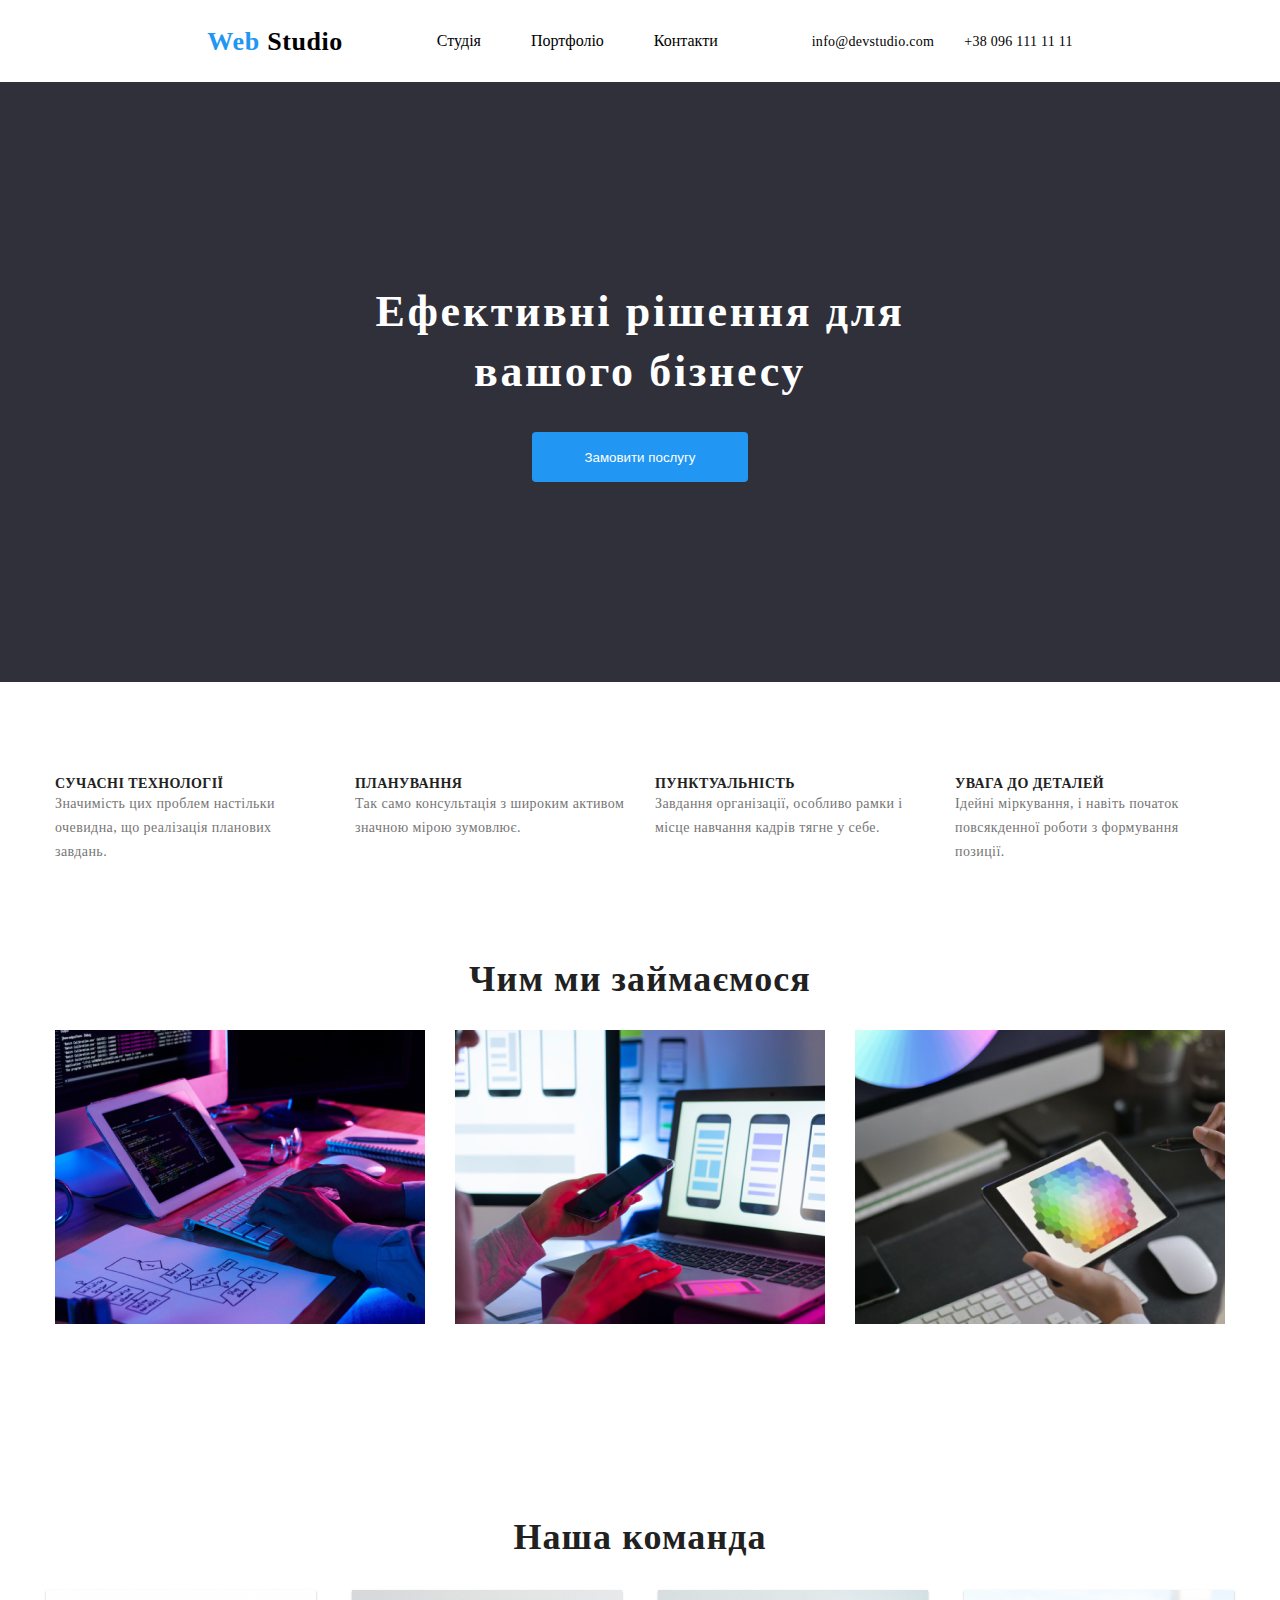
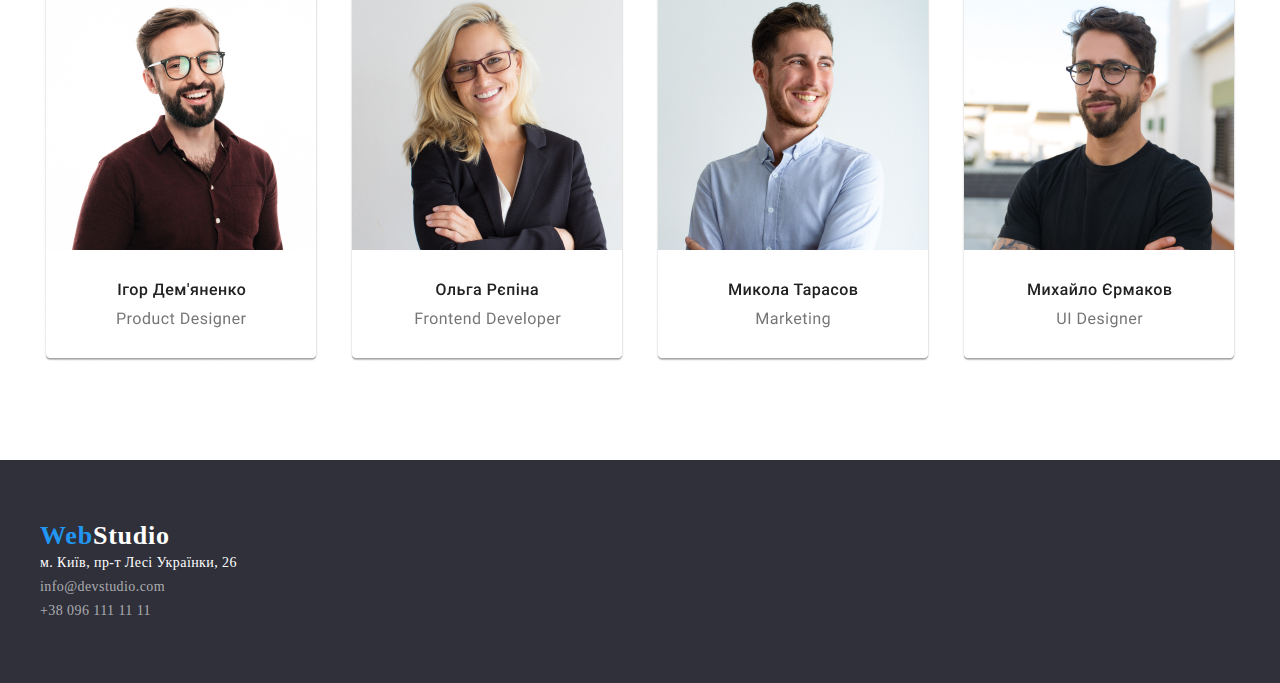
<file: index.html>
<!DOCTYPE html>
<html lang="en">
<head>
    <meta charset="UTF-8">
    <meta http-equiv="X-UA-Compatible" content="IE=edge">
    <meta name="viewport" content="width=device-width, initial-scale=1.0">
    <title>figma</title>
   <link rel="stylesheet" href="./style.css">
</head>
<body>
   <header class="header">
    <a  class="logo"     href="">
        Web <span  class="logo-header" >Studio </span>   
    </a>
    <nav>
        <ul class="nav-list">
            <li class="nav-list-item"><a target="_blank" class="nav-list-link"  href="./index.html">Студія</a></li>
            <li class="nav-list-item"><a target="_blank"  class="nav-list-link"  href="./portfolio.html">Портфоліо</a></li>
            <li class="nav-list-item"><a   class="nav-list-link"  href="">Контакти</a></li>
        </ul>
    </nav>
<ul class="contaks-list"><li><a  class="contaks-list-link" href="">info@devstudio.com</a></li>
<li><a class="contaks-list-link"    href="">+38 096 111 11 11</a></li></ul>
   </header>
     <main>
        <section class="section-hero">
          <h1 class="section-hero-title">Ефективні рішення для вашого бізнесу</h1> 
          <button class="section-hero-btn">Замовити послугу</button> 
        </section>
        <section class="section-features">
            <ul class="features-list">
                <li class="features-list-item"><h3 class="features-list-title">СУЧАСНІ ТЕХНОЛОГІЇ</h3><p class="features-list-text">Значимість цих проблем настільки очевидна, що реалізація планових завдань.</p></li>
                <li class="features-list-item" ><h3 class="features-list-title">ПЛАНУВАННЯ</h3><p class="features-list-text">Так само консультація з широким активом значною мірою зумовлює.</p></li>
                <li  class="features-list-item"><h3 class="features-list-title">ПУНКТУАЛЬНІСТЬ</h3><p class="features-list-text">Завдання організації, особливо рамки і місце навчання кадрів тягне у себе.</p></li>
                <li  class="features-list-item"><h3 class="features-list-title">УВАГА ДО ДЕТАЛЕЙ</h3><p class="features-list-text">Ідейні міркування, і навіть початок повсякденної роботи з формування позиції.</p></li>
            </ul>
        </section>
        <section class="section-work">
           <h3 class="section-work-title">Чим ми займаємося</h3> 
           <ul class="work-list">
            <li class="work-list-item"><img class="work-list-img" src="img.jpg" alt=""> 
            <li class="work-list-item"><img class="work-list-img"  src="img (1).jpg" alt=""></li>
            <li class="work-list-item"><img class="work-list-img"  src="img (2).jpg" alt=""></li>
           </ul>
        </section  >
   <section class="work-team">
    <h3 class="work-team-title" > Наша команда</h3>
    <ul class="team-list">
        <li class="team-list-item">
            <img src="team card 1.jpg" alt="">
           
        
        </li>
        <li class="team-list-item">
            <img src="team card 2.jpg" alt="">
            
        </li>
        <li  class="team-list-item" >
            <img src="team card 3.jpg" alt="">
            
        </li>
        <li  class="team-list-item">
            <img src="team card 4.jpg" alt="">
            
        </li>
    </ul>
   </section>
     </main>
     <footer class=footer>
   <div class="box">
    <a class="logo" href="" >
            Web<span class="logo-footer">Studio</span>
        </a>
        <address class="address">
            <ul class="address-list">
            <li class="address-list-item">  <a class="address-list-link location-link" href="">м. Київ, пр-т Лесі Українки, 26</a></li>
            <li class="address-list-item"> <a class="address-list-link"  href="">info@devstudio.com</a></li>
            <li class="address-list-item"> <a class="address-list-link"  href="">+38 096 111 11 11</a></li>
            <a href=""></a>
        </ul></address>
   </div>
     </footer>
</body>
</html>
</file>
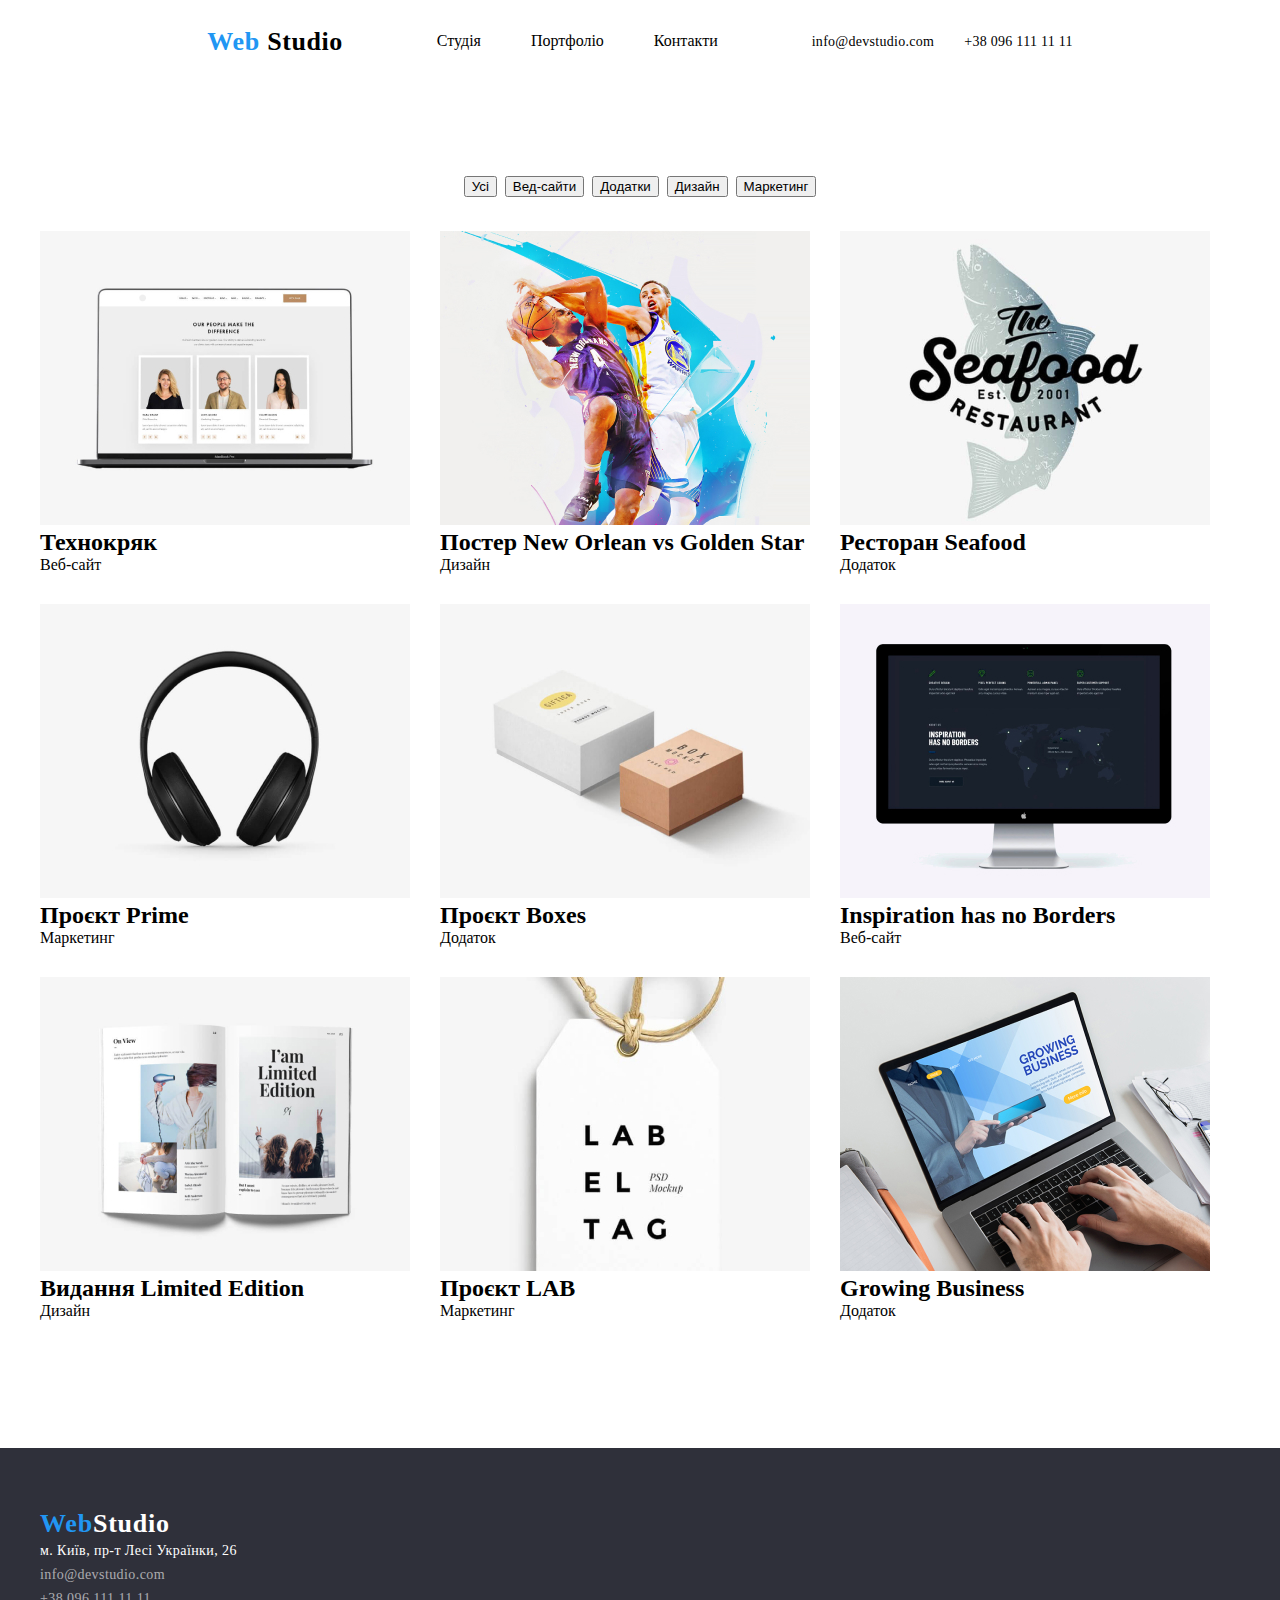
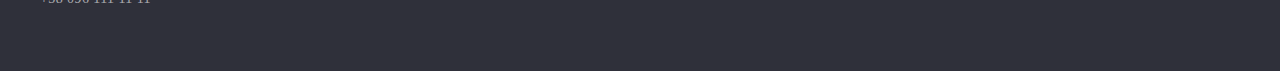
<file: portfolio.html>
<!DOCTYPE html>
<html lang="en">
<head>
    <meta charset="UTF-8">
    <meta http-equiv="X-UA-Compatible" content="IE=edge">
    <meta name="viewport" content="width=device-width, initial-scale=1.0">
    <title>figma</title>
    <link rel="stylesheet" href="./style.css">
</head>
<body>
    <header class="header">
        <a  class="logo"     href="">
            Web <span  class="logo-header" >Studio </span>   
        </a>
        <nav>
            <ul class="nav-list">
                <li class="nav-list-item"><a target="_blank"  class="nav-list-link"  href="./index.html">Студія</a></li>
                <li class="nav-list-item"><a  target="_blank" class="nav-list-link"  href="./portfolio.html">Портфоліо</a></li>
                <li class="nav-list-item"><a   class="nav-list-link"  href="">Контакти</a></li>
            </ul>
        </nav>
    <ul class="contaks-list"><li><a  class="contaks-list-link" href="">info@devstudio.com</a></li>
    <li><a class="contaks-list-link"    href="">+38 096 111 11 11</a></li></ul>
       </header>
       <main>
        <section class="portfolio-section">
            <ul class="buttons-list">
                <li><button>Усі</button></li>
                <li><button>Вед-сайти</button></li>
                <li><button>Додатки</button></li>
                <li><button>Дизайн</button></li>
                <li><button>Маркетинг</button></li>
            </ul>
         <ul class="portfolio-list">
            <li>
                <img src="./img (11).jpg" alt="">
                <h2>Технокряк</h2>
                <p>Веб-сайт</p>
            </li>
            <li>
                <img src="./img (10).jpg" alt="">
                <h2>Постер New Orlean vs Golden Star</h2>
                <p>Дизайн</p>
                    
            </li>
            <li>
                <img src="./img (9).jpg" alt="">
                <h2>Ресторан Seafood</h2>
                <p>Додаток</p>
            </li>
            <li>
                <img src="./img (8).jpg" alt="">
                <h2>Проєкт Prime</h2>
                <p>Маркетинг</p>
            </li>
            <li>
                <img src="./img (7).jpg" alt="">
                <h2>Проєкт Boxes</h2>
                <p>Додаток</p>
            </li>
            <li>
                <img src="./img (6).jpg" alt="">
                <h2>Inspiration has no Borders</h2>
                <p>Веб-сайт</p>
            </li>
            <li>
                <img src="./img (5).jpg" alt="">
                <h2>Видання Limited Edition</h2>
                <p>Дизайн</p>
            </li>
            <li>
                <img src="./img (4).jpg" alt="">
                <h2>Проєкт LAB</h2>
                <p>Маркетинг</p>
            </li>
            <li>
                <img src="./img (3).jpg" alt="">
                <h2>Growing Business</h2>
                <p>Додаток</p>
            </li>
         </ul>
        </section>
       </main>
       <footer class=footer>
        <div class="box">
         <a class="logo" href="" >
                 Web<span class="logo-footer">Studio</span>
             </a>
             <address class="address">
                 <ul class="address-list">
                 <li class="address-list-item">  <a class="address-list-link location-link" href="">м. Київ, пр-т Лесі Українки, 26</a></li>
                 <li class="address-list-item"> <a class="address-list-link"  href="">info@devstudio.com</a></li>
                 <li class="address-list-item"> <a class="address-list-link"  href="">+38 096 111 11 11</a></li>
                 <a href=""></a>
             </ul></address>
        </div>
          </footer>
</body>
</html>
</file>
<file: style.css>
.logo{
    font-family: Raleway;
    font-size: 26px;
    font-weight: 700;
    line-height: 31px;
    letter-spacing: 0.03em;
    color: #2196F3;
    }
.contaks-list-link,.nav-list-link{
    color: #000000;
    
}


.logo-header{
    font-family: Raleway;
    font-size: 26px;
    font-weight: 700;
    line-height: 31px;
    letter-spacing: 0.02em;
    color: #000;
} 
.contaks-list-link:hover,.nav-list-link:hover{
    color: #2196F3;
}
ul{
  list-style: none;
}
a{
    text-decoration: none;
}   
.contaks-list-link{
    font-family: Raleway;
    font-size: 26px;
    font-weight: 700;
    line-height: 31px;
    letter-spacing: 0.03em;
    color: #000;

}


.contaks-list-link{
    font-family: Roboto;
    font-size: 14px;
    font-weight: 500;
    line-height: 16px;
    letter-spacing: 0.02em;
   color: #000;
    
}
.contaks{
    font-family: Roboto;
font-size: 14px;
font-weight: 500;
line-height: 16px;
letter-spacing: 0.02em;
color: #000000;
;

}

.section-hero-title{
    font-family: Roboto;
    font-size: 44px;
    font-weight: 900;
    line-height: 60px;
    letter-spacing: 0.06em;
    text-align: center;
     color: #FFFFFF;
     width: 696px;
     margin: 0 auto;
     
}

.section-hero-btn{
    width: 216px ;
    height: 50px ;
    border-radius: 4px;
    background-color:#2196F3;
    color: #FFFFFF;
    border: none;
    display: block;
    margin: 0 auto;
    margin-top: 30px;
} 
.features-list-title{
    font-family: Roboto;
font-size: 14px;
font-weight: 700;
line-height: 16px;
letter-spacing: 0.03em;
color:  #212121;

}
.features-list-text{
    font-family: Roboto;
    font-size: 14px;
    font-weight: 400;
    line-height: 24px;
    letter-spacing: 0.03em;
    color: #757575;
    

}
.section-work-title{
    font-family: Roboto;
font-size: 36px;
font-weight: 700;
line-height: 42px;
letter-spacing: 0.03em;
text-align: center;
color: #212121;
}
.work-team-title{
    font-family: Roboto;
font-size: 36px;
font-weight: 700;
line-height: 42px;
letter-spacing: 0.03em;
text-align: center;
color:  #212121;

}
.logo-footer{
    color:#FFFFFF ;
}
.address-list-link{
    font-family: Roboto;
font-size: 14px;
font-weight: 400;
line-height: 24px;
letter-spacing: 0.03em;
text-align: left;
 color: #FFFFFF99;

}
.location-link{
    color:#FFFFFF;
    
}
footer{
    background-color: #2F303A;
}



.contaks-list-link:hover, .nav-list-link:hover{
    color: #2196F3;

}
.header{
    display: flex; 
    justify-content: center;
    gap: 94px;
    align-items: center;
}
.contaks-list{
    display: flex; gap: 30px;
}
.nav-list{
    display: flex;
    gap: 50px;


}
.section-hero{ 
    background: #2F303A;
    padding-top: 200px;
    padding-bottom: 200px;
}
.features-list{
display: flex;
justify-content: center;
gap: 30px;
}
.features-list-item{
    max-width: 270px;
}
.team-list{
    display: flex;
    justify-content: center;
    align-items: center;
    gap: 30px;
}
.work-list{
    display: flex;
    justify-content: center;
    align-items: center;
    gap: 30px;
} 

ul,p,h1,h2,h3,h4,h5{
    margin: 0;
    padding: 0;

}
.address{
    font-style: normal;
}
.section-work{
    padding-bottom: 94px;
}
.work-team{
    padding-top: 94px;
    padding-bottom: 94px;
}
.section-work-title,.work-team-title{
    margin-bottom: 30px;
}
.section-features{
    padding-top: 94px;
    padding-bottom: 94px;
}
.footer{
    padding-top: 60px;
    padding-bottom: 60px;

}
.box{
    width: 1200px;
    margin: 0 auto;
}
body{
    margin: 0;
}

.nav-list-item{
    padding-top: 32px;
    padding-bottom: 32px;
}

.buttons-list{
    display: flex;
    justify-content: center;
    gap: 8px;
    margin-bottom: 34px;
}
.portfolio-list{
    display: flex;
    flex-wrap: wrap; max-width: 1200px;
    margin: 0 auto;
    margin-bottom: 34px;
    gap: 30px;
}
.portfolio-section{
    padding-top: 94px;
    padding-bottom: 94px;
}
</file>
